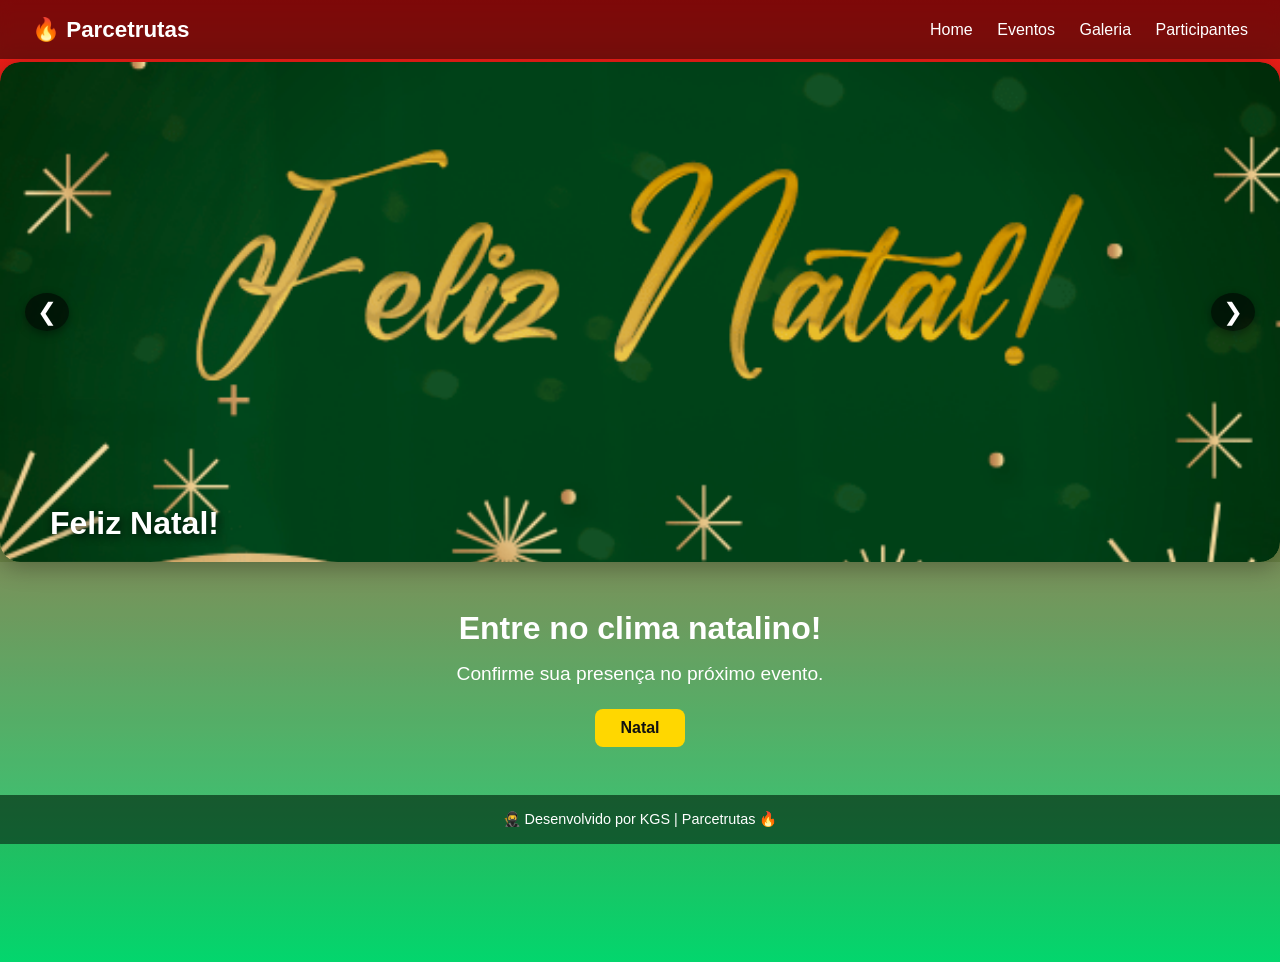
<file: index.html>
<!DOCTYPE html>
<html lang="pt-BR">
<head>
  <meta charset="UTF-8" />
  <meta name="viewport" content="width=device-width, initial-scale=1.0" />
  <title>Parcetrutas</title>
  <link rel="stylesheet" href="style.css" />
</head>
<body>
  <header>
    <div class="titulo">🔥 Parcetrutas</div>
    <nav class="nav-links">
      <a href="index.html">Home</a>
      <a href="eventos.html">Eventos</a>
      <a href="galeria.html">Galeria</a>
      <a href="parcetrutas.html">Participantes</a>
    </nav>

    <div class="menu-toggle" id="menu-toggle">
      <span></span>
      <span></span>
      <span></span>
    </div>
  </header>

  <section class="slider">
    <div class="slides">
      <div class="slide active">
        <img src="inc/images/slide1.png">
        <div class="caption">Feliz Natal!</div>
      </div>
      <div class="slide">
        <img src="inc/images/slide2.jpeg">
        <div class="caption">Sonequinha boa...</div>
      </div>
      <div class="slide">
        <img src="inc/images/foto5.jpeg">
        <div class="caption">Los Parcetrutas!!!</div>
      </div>
    </div>

    <div class="controls">
      <span class="prev">❮</span>
      <span class="next">❯</span>
    </div>
  </section>

  <section class="cta">
    <h2>Entre no clima natalino!</h2>
    <p>Confirme sua presença no próximo evento.</p>
    <a href="eventos.html" class="btn">Natal</a>
  </section>
  
  <script src="script.js"></script>
</body>
<footer>
    <p>🥷 Desenvolvido por KGS | Parcetrutas 🔥</p>
  </footer>
</html>
</file>
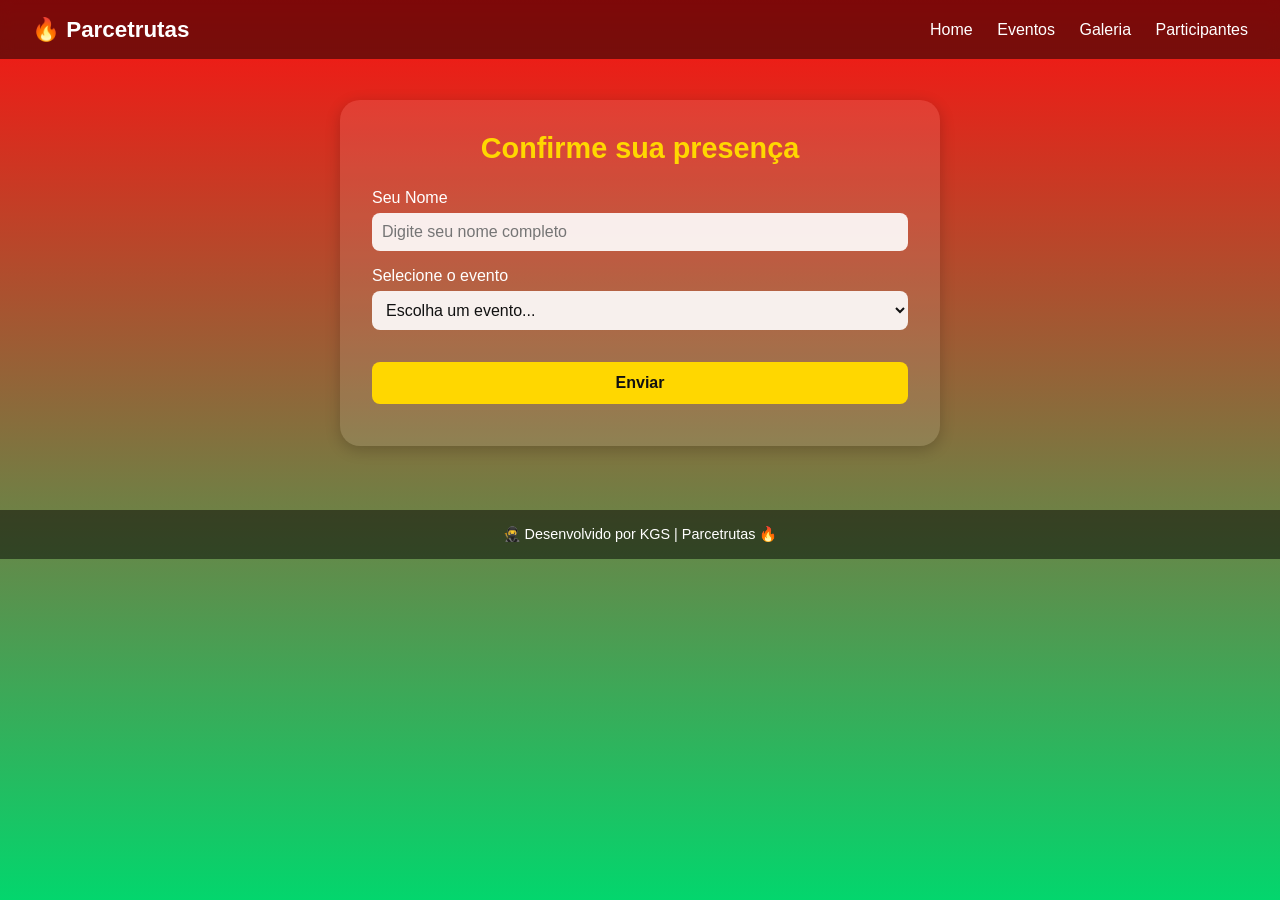
<file: eventos.html>
<!DOCTYPE html>
<html lang="pt-BR">
<head>
  <meta charset="UTF-8" />
  <meta name="viewport" content="width=device-width, initial-scale=1.0" />
  <title>Eventos</title>
  <link rel="stylesheet" href="style.css" />
</head>

<body>
  <header>
    <div class="titulo">🔥 Parcetrutas</div>
    <nav class="nav-links">
      <a href="index.html">Home</a>
      <a href="eventos.html">Eventos</a>
      <a href="galeria.html">Galeria</a>
      <a href="parcetrutas.html">Participantes</a>
    </nav>

    <div class="menu-toggle" id="menu-toggle">
      <span></span>
      <span></span>
      <span></span>
    </div>
  </header>
<body><br><br>
  <section class="formulario card-list">
  <h2>Confirme sua presença</h2>

  <form id="formEvento">
    <div class="form-group">
      <label for="usuario">Seu Nome</label>
      <input type="text" id="usuario" placeholder="Digite seu nome completo" required>
    </div>

    <div class="form-group">
      <label for="evento">Selecione o evento</label>
      <select id="evento" required>
        <option value="">Escolha um evento...</option>
        <option value="Natal">Natal</option>
        <option value="AnoNovo">Ano Novo</option>
      </select>
    </div>

    <button type="submit">Enviar</button>
    <p id="mensagem" class="msg"></p>
  </form>
</section>

  <script src="script.js" defer></script>

</body>
<footer>
    <p>🥷 Desenvolvido por KGS | Parcetrutas 🔥</p>
</footer>
</html>
</file>
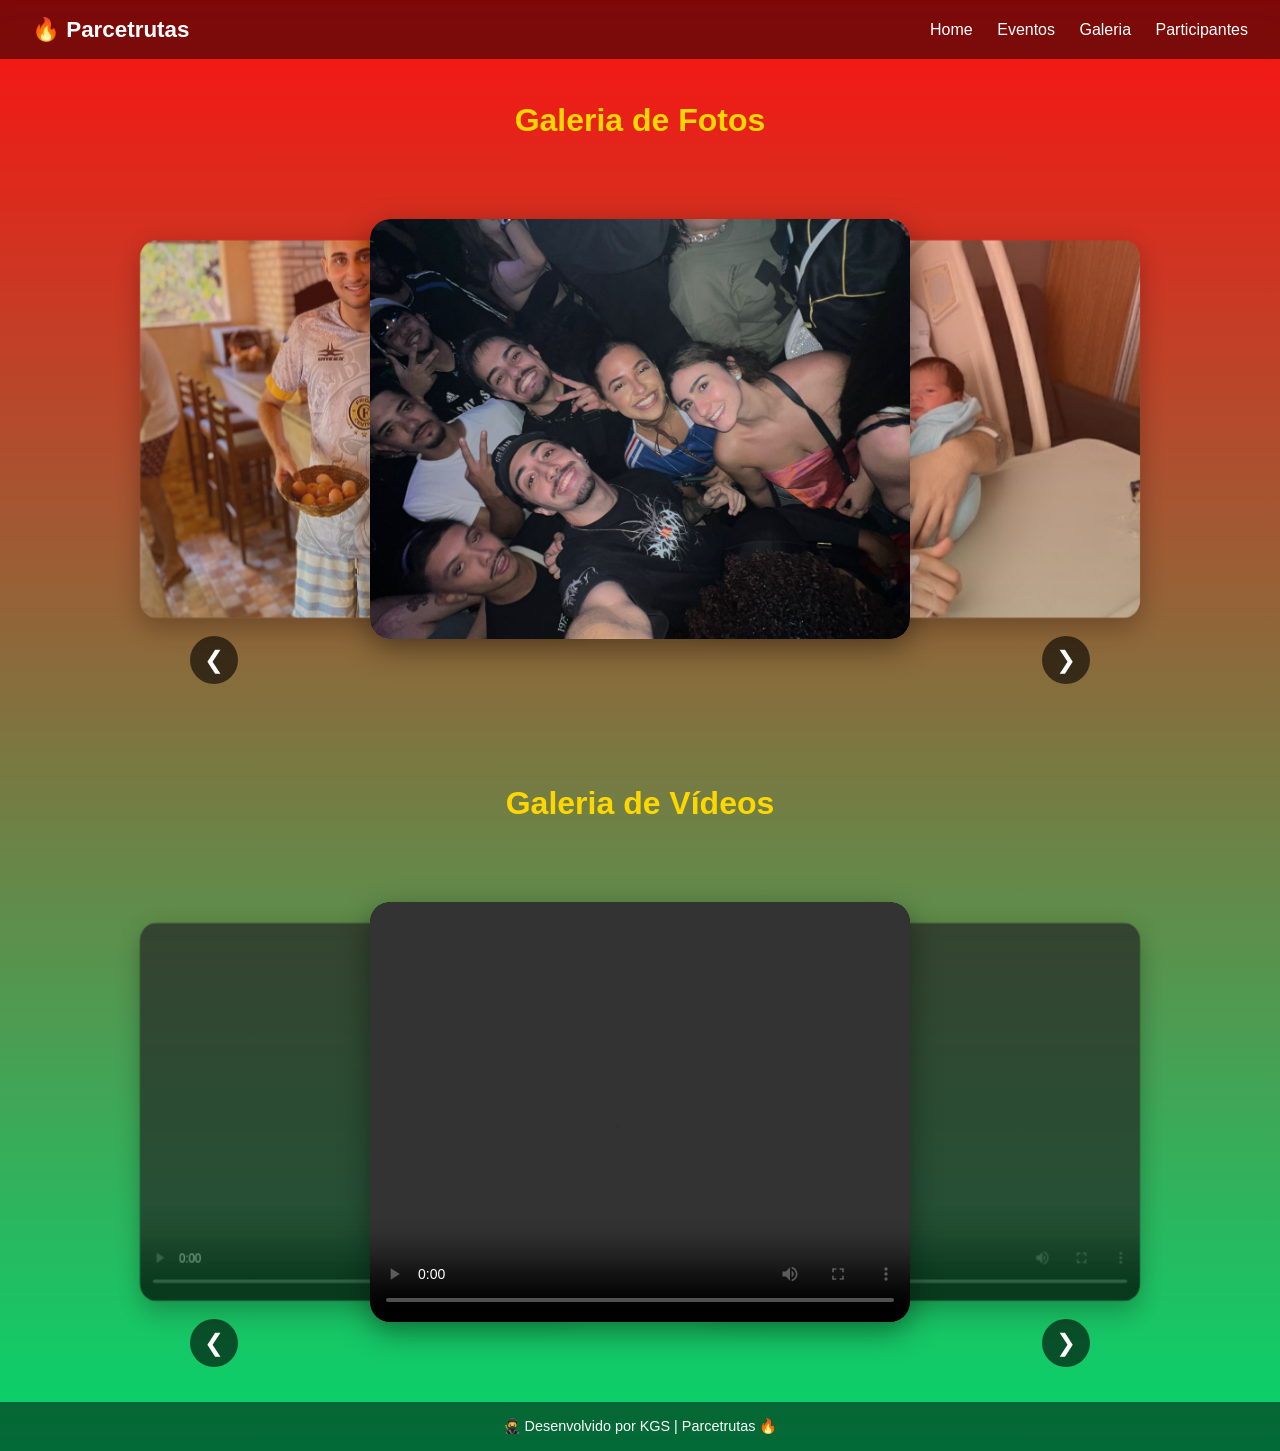
<file: galeria.html>
<!DOCTYPE html>
<html lang="pt-BR">
<head>
  <meta charset="UTF-8" />
  <meta name="viewport" content="width=device-width, initial-scale=1.0" />
  <title>Galeria de Fotos</title>
  <link rel="stylesheet" href="style.css" />
</head>
<body>
  <header>
    <div class="titulo">🔥 Parcetrutas</div>
    <nav class="nav-links">
      <a href="index.html">Home</a>
      <a href="eventos.html">Eventos</a>
      <a href="galeria.html">Galeria</a>
      <a href="parcetrutas.html">Participantes</a>
    </nav>

    <div class="menu-toggle" id="menu-toggle">
      <span></span>
      <span></span>
      <span></span>
    </div>
  </header><br><br><br><br>
<!-- ===== GALERIA ===== -->

<h2 class="h2-galeria">Galeria de Fotos</h2>
<section class="gallery-carousel">
  <div class="gallery-track">
    <div class="gallery-item active">
      <img src="inc/images/foto1.jpeg">
    </div>
    <div class="gallery-item">
      <img src="inc/images/foto2.jpeg">
    </div>
    <div class="gallery-item">
      <img src="inc/images/foto3.jpeg">
    </div>
    <div class="gallery-item">
      <img src="inc/images/foto4.jpeg">
    </div>
    <div class="gallery-item">
      <img src="inc/images/foto5.jpeg">
    </div>
    <div class="gallery-item">
      <img src="inc/images/foto6.jpeg">
    </div>
    <div class="gallery-item">
      <img src="inc/images/foto7.jpeg">
    </div>
    <div class="gallery-item">
      <img src="inc/images/foto8.jpeg">
    </div>
    <div class="gallery-item">
      <img src="inc/images/foto9.jpeg">
    </div>
    <div class="gallery-item">
      <img src="inc/images/foto10.jpeg">
    </div>
    <div class="gallery-item active">
      <img src="inc/images/foto11.jpeg">
    </div>
    <div class="gallery-item">
      <img src="inc/images/foto12.jpeg">
    </div>
    <div class="gallery-item">
      <img src="inc/images/foto13.jpeg">
    </div>
    <div class="gallery-item">
      <img src="inc/images/foto14.jpeg">
    </div>
    <div class="gallery-item">
      <img src="inc/images/foto15.jpeg">
    </div>
    <div class="gallery-item">
      <img src="inc/images/foto16.jpeg">
    </div>
    <div class="gallery-item">
      <img src="inc/images/foto17.jpeg">
    </div>
    <div class="gallery-item">
      <img src="inc/images/foto18.jpeg">
    </div>
    <div class="gallery-item">
      <img src="inc/images/foto19.jpeg">
    </div>
    <div class="gallery-item">
      <img src="inc/images/foto20.jpeg">
    </div>
    <div class="gallery-item active">
      <img src="inc/images/foto21.jpeg">
    </div>
    <div class="gallery-item">
      <img src="inc/images/foto22.jpeg">
    </div>
    <div class="gallery-item">
      <img src="inc/images/foto23.jpeg">
    </div>
    <div class="gallery-item">
      <img src="inc/images/foto24.jpeg">
    </div>
    <div class="gallery-item">
      <img src="inc/images/foto25.jpeg">
    </div>
    <div class="gallery-item">
      <img src="inc/images/foto26.jpeg">
    </div>
    <div class="gallery-item">
      <img src="inc/images/foto27.jpeg">
    </div>
    <div class="gallery-item">
      <img src="inc/images/foto28.jpeg">
    </div>
    <div class="gallery-item">
      <img src="inc/images/foto29.jpeg">
    </div>
    <div class="gallery-item">
      <img src="inc/images/foto30.jpeg">
    </div>
    <div class="gallery-item active">
      <img src="inc/images/foto31.jpeg">
    </div>
    <div class="gallery-item">
      <img src="inc/images/foto32.jpeg">
    </div>
    <div class="gallery-item">
      <img src="inc/images/foto33.jpeg">
    </div>
    <div class="gallery-item">
      <img src="inc/images/foto34.jpeg">
    </div>
    <div class="gallery-item">
      <img src="inc/images/foto35.jpeg">
    </div>
  </div>

  <div class="gallery-controls">
    <span class="gallery-prev">❮</span>
    <span class="gallery-next">❯</span>
  </div>
</section><br><br>

<h2 class="h2-galeria">Galeria de Vídeos</h2>
<section class="video-carousel">
  <div class="video-track">
    <div class="video-item active">
      <video src="inc/videos/video1.mp4" preload="metadata" controls></video>
    </div>
    <div class="video-item">
      <video src="inc/videos/video2.mp4" preload="metadata" controls></video>
    </div>
    <div class="video-item">
      <video src="inc/videos/video3.mp4" preload="metadata" controls></video>
    </div>
    <div class="video-item">
      <video src="inc/videos/video4.mp4" preload="metadata" controls></video>
    </div>
    <div class="video-item">
      <video src="inc/videos/video5.mp4" preload="metadata" controls></video>
    </div>
  </div>

  <div class="video-controls">
    <span class="video-prev">❮</span>
    <span class="video-next">❯</span>
  </div>
</section>
  
  <script src="script.js"></script>
  </body>
  <footer>
    <p>🥷 Desenvolvido por KGS | Parcetrutas 🔥</p>
</footer>
  </html>
</file>
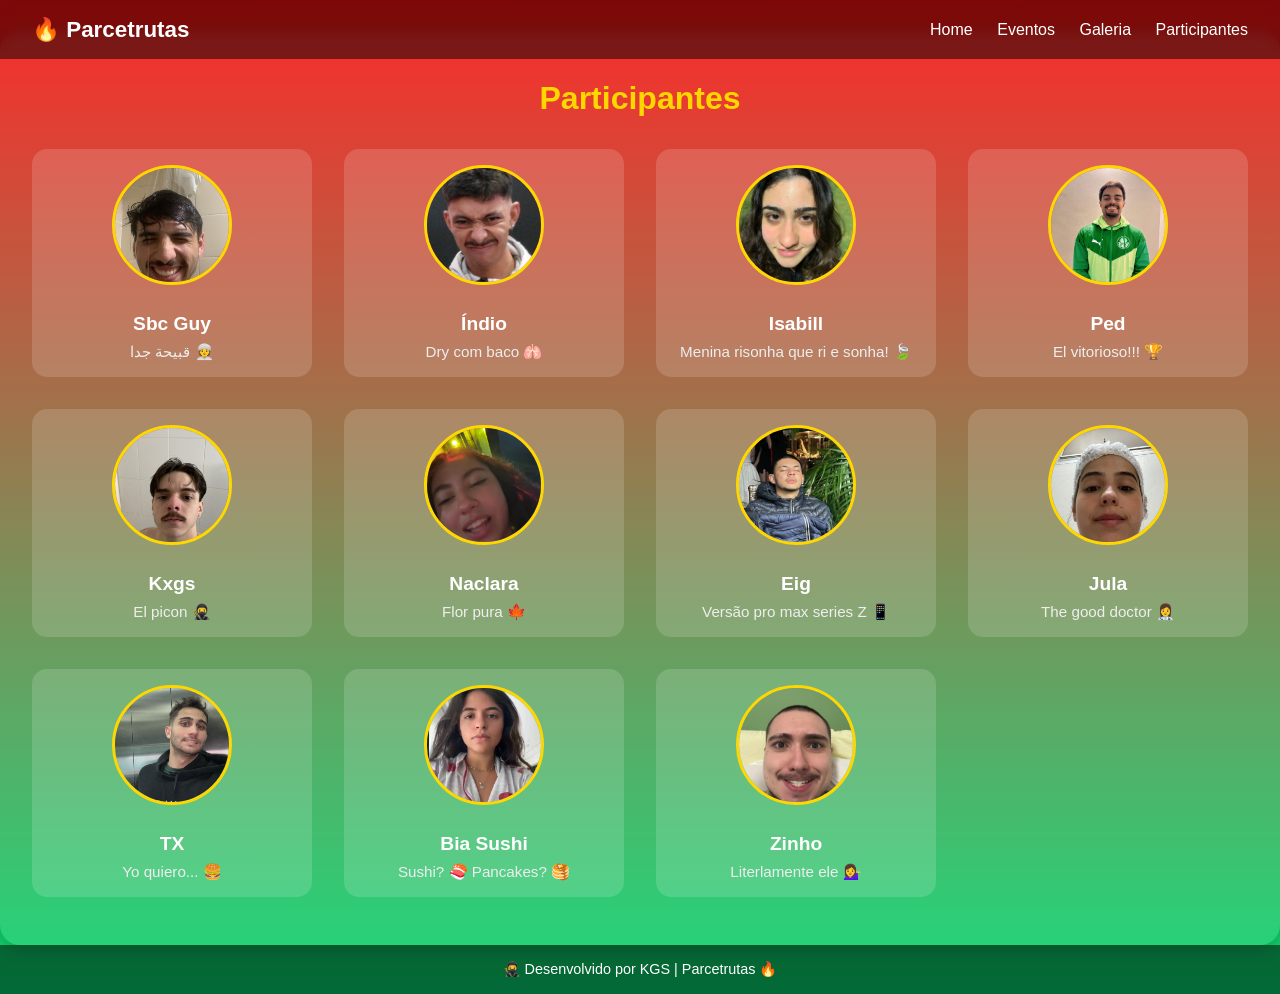
<file: parcetrutas.html>
<!DOCTYPE html>
<html lang="pt-BR">
<head>
  <meta charset="UTF-8" />
  <meta name="viewport" content="width=device-width, initial-scale=1.0" />
  <title>Los Parcetrutas</title>
  <link rel="stylesheet" href="style.css" />
</head>
<body>
  <header>
    <div class="titulo">🔥 Parcetrutas</div>
    <nav class="nav-links">
      <a href="index.html">Home</a>
      <a href="eventos.html">Eventos</a>
      <a href="galeria.html">Galeria</a>
      <a href="parcetrutas.html">Participantes</a>
    </nav>

    <div class="menu-toggle" id="menu-toggle">
      <span></span>
      <span></span>
      <span></span>
    </div>
  </header>

  <section id="participantes" class="card-list">
  <h2>Participantes</h2>
  <div class="grid">
    <div class="pessoa">
      <img src="inc/images/muk.jpeg">
      <h3>Sbc Guy</h3>
      <p>قبيحة جدا 👳</p>
    </div>

    <div class="pessoa">
      <img src="inc/images/indio.jpeg">
      <h3>Índio</h3>
      <p>Dry com baco 🫁</p>
    </div>

    <div class="pessoa">
      <img src="inc/images/isabil.jpeg">
      <h3>Isabill</h3>
      <p>Menina risonha que ri e sonha! 🍃</p>
    </div>

    <div class="pessoa">
      <img src="inc/images/ped.jpeg">
      <h3>Ped</h3>
      <p>El vitorioso!!! 🏆</p>
    </div>

    <div class="pessoa">
      <img src="inc/images/kogu.jpeg">
      <h3>Kxgs</h3>
      <p>El picon 🥷</p>
    </div>

    <div class="pessoa">
      <img src="inc/images/ana.jpeg">
      <h3>Naclara</h3>
      <p>Flor pura 🍁</p>
    </div>

    <div class="pessoa">
      <img src="inc/images/eig.jpeg">
      <h3>Eig</h3>
      <p>Versão pro max series Z 📱</p>
    </div>

    <div class="pessoa">
      <img src="inc/images/jula.jpeg">
      <h3>Jula</h3>
      <p>The good doctor 👩‍⚕️</p>
    </div>

    <div class="pessoa">
      <img src="inc/images/tx.jpeg">
      <h3>TX</h3>
      <p>Yo quiero... 🍔</p>
    </div>

    <div class="pessoa">
      <img src="inc/images/bia.jpeg">
      <h3>Bia Sushi</h3>
      <p>Sushi? 🍣 Pancakes? 🥞</p>
    </div>

    <div class="pessoa">
      <img src="inc/images/zinho.jpeg">
      <h3>Zinho</h3>
      <p>Literlamente ele 💁‍♀️</p>
    </div>
  </div>
</section>

<script src="script.js"></script>

</body>
<footer>
    <p>🥷 Desenvolvido por KGS | Parcetrutas 🔥</p>
</footer>
</html>
</file>
<file: style.css>
* {
  box-sizing: border-box;
  margin: 0;
  padding: 0;
}

body {
  font-family: "Poppins", sans-serif;
  color: #fff;
  background: linear-gradient(180deg, #fc1111, #03d66d);
  min-height: 100vh;
}

/* ===== HEADER ===== */
header {
  position: fixed;
  top: 0;
  width: 100%;
  background: rgba(0,0,0,0.5);
  display: flex;
  justify-content: space-between;
  align-items: center;
  padding: 1rem 2rem;
  z-index: 10;
  backdrop-filter: blur(6px);
}

.titulo {
  font-size: 1.4rem;
  font-weight: 700;
}

nav a {
  color: #fff;
  margin-left: 20px;
  text-decoration: none;
  font-weight: 500;
}

nav a:hover {
  text-decoration: underline;
}
.menu-toggle {
  display: none;
  flex-direction: column;
  cursor: pointer;
  width: 25px;
  height: 20px;
  justify-content: space-between;
}

.menu-toggle span {
  height: 3px;
  background: #fff;
  border-radius: 2px;
  transition: 0.3s;
}

@media (max-width: 768px) {
  .nav-links {
    position: absolute;
    top: 62px;
    right: 0;
    background: rgba(0,0,0,0.95);
    flex-direction: column;
    width: 144px;
    gap: 15px;
    padding: 20px;
    transform: translateX(100%);
    transition: transform 0.3s ease;
    border-radius: 0 0 0 20px;
  }

  .nav-links.active {
    transform: translateX(0);
  }

  .menu-toggle {
    display: flex;
  }

  /* Animação do ícone ao abrir */
  .menu-toggle.active span:nth-child(1) {
    transform: rotate(45deg) translateY(8px);
  }
  .menu-toggle.active span:nth-child(2) {
    opacity: 0;
  }
  .menu-toggle.active span:nth-child(3) {
    transform: rotate(-45deg) translateY(-8px);
  }
}

/* ===== SLIDER ===== */
.slider {
  position: relative;
  max-width: 100%;
  height: 500px;
  overflow: hidden;
  border-radius: 20px;
  box-shadow: 0 5px 25px rgba(0,0,0,0.3);
  margin-top: 62px;
}

.slides {
  position: relative;
  width: 100%;
  height: 100%;
}

.slide {
  position: absolute;
  width: 100%;
  height: 100%;
  opacity: 0;
  transition: opacity 1s ease-in-out;
}

.slide.active {
  opacity: 1;
  z-index: 1;
}

.slide img {
  width: 100%;
  height: 100%;
  object-fit: cover;
  border-radius: 20px;
}

.caption {
  position: absolute;
  bottom: 20px;
  left: 50px;
  font-size: 2rem;
  font-weight: 600;
  text-shadow: 2px 2px 10px rgba(0,0,0,0.8);
}

.controls {
  position: absolute;
  top: 50%;
  left: 0;
  width: 100%;
  display: flex;
  justify-content: space-between;
  align-items: center;
  transform: translateY(-50%);
  padding: 0 25px;
  z-index: 5;
}

.controls span {
  background: rgba(0,0,0,0.6);
  color: #fff;
  padding: 5px 12px;
  font-size: 1.5rem;
  border-radius: 50%;
  cursor: pointer;
  user-select: none;
  transition: all 0.3s ease;
  box-shadow: 0 3px 10px rgba(0,0,0,0.4);
}

.controls span:hover {
  background: rgba(255,215,0,0.9);
  color: #111;
  transform: scale(1.1);
}

.cta {
  text-align: center;
  padding: 3rem 1rem;
  background: rgba(255,255,255,0.1);
}

.cta h2 {
  font-size: 2rem;
  margin-bottom: 1rem;
}

.cta p {
  font-size: 1.2rem;
  margin-bottom: 1.5rem;
}

.btn {
  display: inline-block;
  background: #ffd700;
  color: #111;
  padding: 10px 25px;
  border-radius: 8px;
  text-decoration: none;
  font-weight: 600;
}

.btn:hover {
  background: #ffcc00;
}

/* ===== PARTICIPANTES ===== */
.card-list {
  text-align: center;
  padding: 3rem 2rem;
  background: rgba(255,255,255,0.1);
  margin-top: 2rem;
  border-radius: 20px;
  box-shadow: 0 4px 15px rgba(0,0,0,0.2);
}

.card-list h2 {
  font-size: 2rem;
  margin-bottom: 2rem;
  color: #ffd700;
}

.card-list .grid {
  display: grid;
  grid-template-columns: repeat(auto-fit, minmax(220px, 1fr));
  gap: 2rem;
}

.pessoa {
  background: rgba(255,255,255,0.15);
  padding: 1rem;
  border-radius: 15px;
  transition: transform 0.3s ease, background 0.3s ease;
}

.pessoa:hover {
  transform: translateY(-5px);
  background: rgba(255,255,255,0.25);
}

.pessoa img {
  width: 120px;
  height: 120px;
  border-radius: 50%;
  object-fit: cover;
  margin-bottom: 1rem;
  border: 3px solid #ffd700;
}

.pessoa h3 {
  margin: 0.5rem 0;
  font-size: 1.2rem;
}

.pessoa p {
  font-size: 0.95rem;
  color: #eee;
}

/* ===== GALERIA OLD ===== 
    .galeria {
      padding: 80px 20px;
      max-width: 1200px;
      margin: 0 auto;
    }

    .galeria h2 {
      text-align: center;
      margin-bottom: 40px;
      font-size: 2rem;
      color: #ffd700;
    }

    .grid-galeria {
      display: grid;
      grid-template-columns: repeat(auto-fit, minmax(250px, 1fr));
      gap: 15px;
    }

    .item {
      position: relative;
      cursor: pointer;
    }

    .item img,
    .item video {
      width: 100%;
      height: 220px;
      object-fit: cover;
      border-radius: 10px;
      transition: all 0.3s ease;
      box-shadow: 0 3px 10px rgba(0,0,0,0.2);
    }

    .item:hover img,
    .item:hover video {
      transform: scale(1.05);
      box-shadow: 0 6px 20px rgba(0,0,0,0.4);
    }

    .item .icon-play {
      position: absolute;
      top: 50%;
      left: 50%;
      transform: translate(-50%, -50%);
      font-size: 3rem;
      color: white;
      opacity: 0.8;
      pointer-events: none;
    }

    /*MODAL
    .modal {
      display: none;
      position: fixed;
      z-index: 1000;
      left: 0;
      top: 0;
      width: 100%;
      height: 100%;
      background: rgba(0,0,0,0.9);
      justify-content: center;
      align-items: center;
    }

    .modal img, .modal video, .modal iframe {
      max-width: 95%;
      height: auto;
      max-height: 90vh;
      border-radius: 10px;
      box-shadow: 0 4px 20px rgba(255,255,255,0.3);
      object-fit: contain;
    }

    .modal span {
      position: absolute;
      top: 25px;
      right: 40px;
      font-size: 2.5rem;
      color: #fff;
      cursor: pointer;
    }

    @media (max-width: 600px) {

      .modal img, .modal video, .modal iframe {
        width: 100%;
        max-height: 80vh;
      }

      .modal span {
        top: 10px;
        right: 20px;
        font-size: 2rem;
      }
    }

/* ===== FORMULARIO =====*/
.formulario {
  max-width: 600px;
  margin: 4rem auto;
  padding: 2rem;
  background: rgba(255,255,255,0.1);
  border-radius: 20px;
  box-shadow: 0 4px 15px rgba(0,0,0,0.2);
  text-align: center;
}

.formulario h2 {
  color: #ffd700;
  font-size: 1.8rem;
  margin-bottom: 1.5rem;
}

form {
  display: flex;
  flex-direction: column;
}

.form-group {
  margin-bottom: 1rem;
  text-align: left;
}

label {
  display: block;
  font-weight: 500;
  margin-bottom: 6px;
}

input, select {
  width: 100%;
  padding: 10px;
  border: none;
  border-radius: 8px;
  font-size: 1rem;
  background: rgba(255,255,255,0.9);
  color: #111;
}

button {
  background: #ffd700;
  color: #111;
  font-weight: 700;
  cursor: pointer;
  margin-top: 1rem;
  padding: 12px;
  border: none;
  border-radius: 8px;
  font-size: 1rem;
  transition: background 0.3s ease;
}

button:hover {
  background: #ffcc00;
}

.msg {
  margin-top: 10px;
  font-weight: 500;
  text-align: center;
}


/* ===== GALERIA FOTOS ===== */
 .gallery-carousel {
  position: relative;
  width: 90%;
  max-width: 900px;
  margin: 80px auto;
  perspective: 1000px;
  display: flex;
  justify-content: center;
  align-items: center;
}

.gallery-track {
  position: relative;
  width: 100%;
  height: 420px;
  display: flex;
  justify-content: center;
  align-items: center;
}

.gallery-item {
  position: absolute;
  width: 60%;
  max-width: 600px;
  height: 100%;
  opacity: 0;
  transform: translateX(0) scale(0.8) rotateY(0deg);
  transition: all 0.8s ease;
  box-shadow: 0 10px 30px rgba(0,0,0,0.4);
  border-radius: 20px;
  overflow: hidden;
}

.gallery-item img {
  width: 100%;
  height: 100%;
  object-fit: cover;
  border-radius: 20px;
  display: block;
}

.gallery-item.active {
  opacity: 1;
  transform: translateX(0) scale(1) rotateY(0deg);
  z-index: 3;
}

.gallery-item.prev {
  opacity: 0.7;
  transform: translateX(-280px) scale(0.9) rotateY(25deg);
  z-index: 2;
}

.gallery-item.next {
  opacity: 0.7;
  transform: translateX(280px) scale(0.9) rotateY(-25deg);
  z-index: 2;
}

.gallery-controls {
  position: absolute;
  top: 105%;
  width: 100%;
  display: flex;
  justify-content: space-between;
  transform: translateY(-50%);
  z-index: 5;
  pointer-events: none;
}

.gallery-controls span {
  pointer-events: all;
  background: rgba(0,0,0,0.6);
  color: white;
  padding: 10px 14px;
  border-radius: 50%;
  cursor: pointer;
  font-size: 24px;
  transition: 0.3s;
}

.gallery-controls span:hover {
  background: rgba(255,255,255,0.4);
  color: #000;
}

@media (max-width: 768px) {
  .gallery-item {
    width: 85%;
    height: 300px;
  }

  .gallery-item.prev {
    transform: translateX(-70px) scale(0.9) rotateY(20deg);
  }

  .gallery-item.next {
    transform: translateX(70px) scale(0.9) rotateY(-20deg);
  }
}
.h2-galeria {
  text-align: center;
  font-size: 2rem;
  margin-bottom: 1rem;
  color: #ffd700;
  margin-top: 30px;
}

/* ===== GALERIA VIDEOS ====*/
.video-carousel {
  position: relative;
  width: 90%;
  max-width: 900px;
  margin: 80px auto;
  perspective: 1000px;
  display: flex;
  justify-content: center;
  align-items: center;
}

.video-track {
  position: relative;
  width: 100%;
  height: 420px;
  display: flex;
  justify-content: center;
  align-items: center;
}

.video-item {
  position: absolute;
  width: 60%;
  max-width: 600px;
  height: 100%;
  opacity: 0;
  transform: translateX(0) scale(0.8) rotateY(0deg);
  transition: all 0.8s ease;
  box-shadow: 0 10px 30px rgba(0,0,0,0.4);
  border-radius: 20px;
  overflow: hidden;
}

.video-item video {
  width: 100%;
  height: 100%;
  object-fit: cover;
  border-radius: 20px;
  display: block;
  background: #000;
  visibility: visible;
  opacity: 1;
}

.video-item.active {
  opacity: 1;
  transform: translateX(0) scale(1) rotateY(0deg);
  z-index: 3;
}

.video-item.prev {
  opacity: 0.7;
  transform: translateX(-280px) scale(0.9) rotateY(25deg);
  z-index: 2;
  filter: brightness(0.7);
  pointer-events: none;
}

.video-item.next {
  opacity: 0.7;
  transform: translateX(280px) scale(0.9) rotateY(-25deg);
  z-index: 2;
  filter: brightness(0.7);
  pointer-events: none;
}

.video-caption {
  text-align: center;
  color: #fff;
  margin-top: 12px;
  font-size: 1rem;
  font-weight: 500;
}

.video-controls {
  position: absolute;
  top: 105%;
  width: 100%;
  display: flex;
  justify-content: space-between;
  transform: translateY(-50%);
  z-index: 5;
  pointer-events: none;
}

.video-controls span {
  pointer-events: all;
  background: rgba(0,0,0,0.6);
  color: white;
  padding: 10px 14px;
  border-radius: 50%;
  cursor: pointer;
  font-size: 24px;
  transition: 0.3s;
}

.video-controls span:hover {
  background: rgba(255,255,255,0.4);
  color: #000;
}

@media (max-width: 768px) {
  .video-item {
    width: 85%;
    height: 300px;
  }

  .video-item.prev {
    transform: translateX(-70px) scale(0.9) rotateY(20deg);
  }

  .video-item.next {
    transform: translateX(70px) scale(0.9) rotateY(-20deg);
  }
}


/* ===== FOOTER ===== */
footer {
  text-align: center;
  padding: 1rem;
  background: rgba(0,0,0,0.5);
  font-size: 0.9rem;
}
</file>
